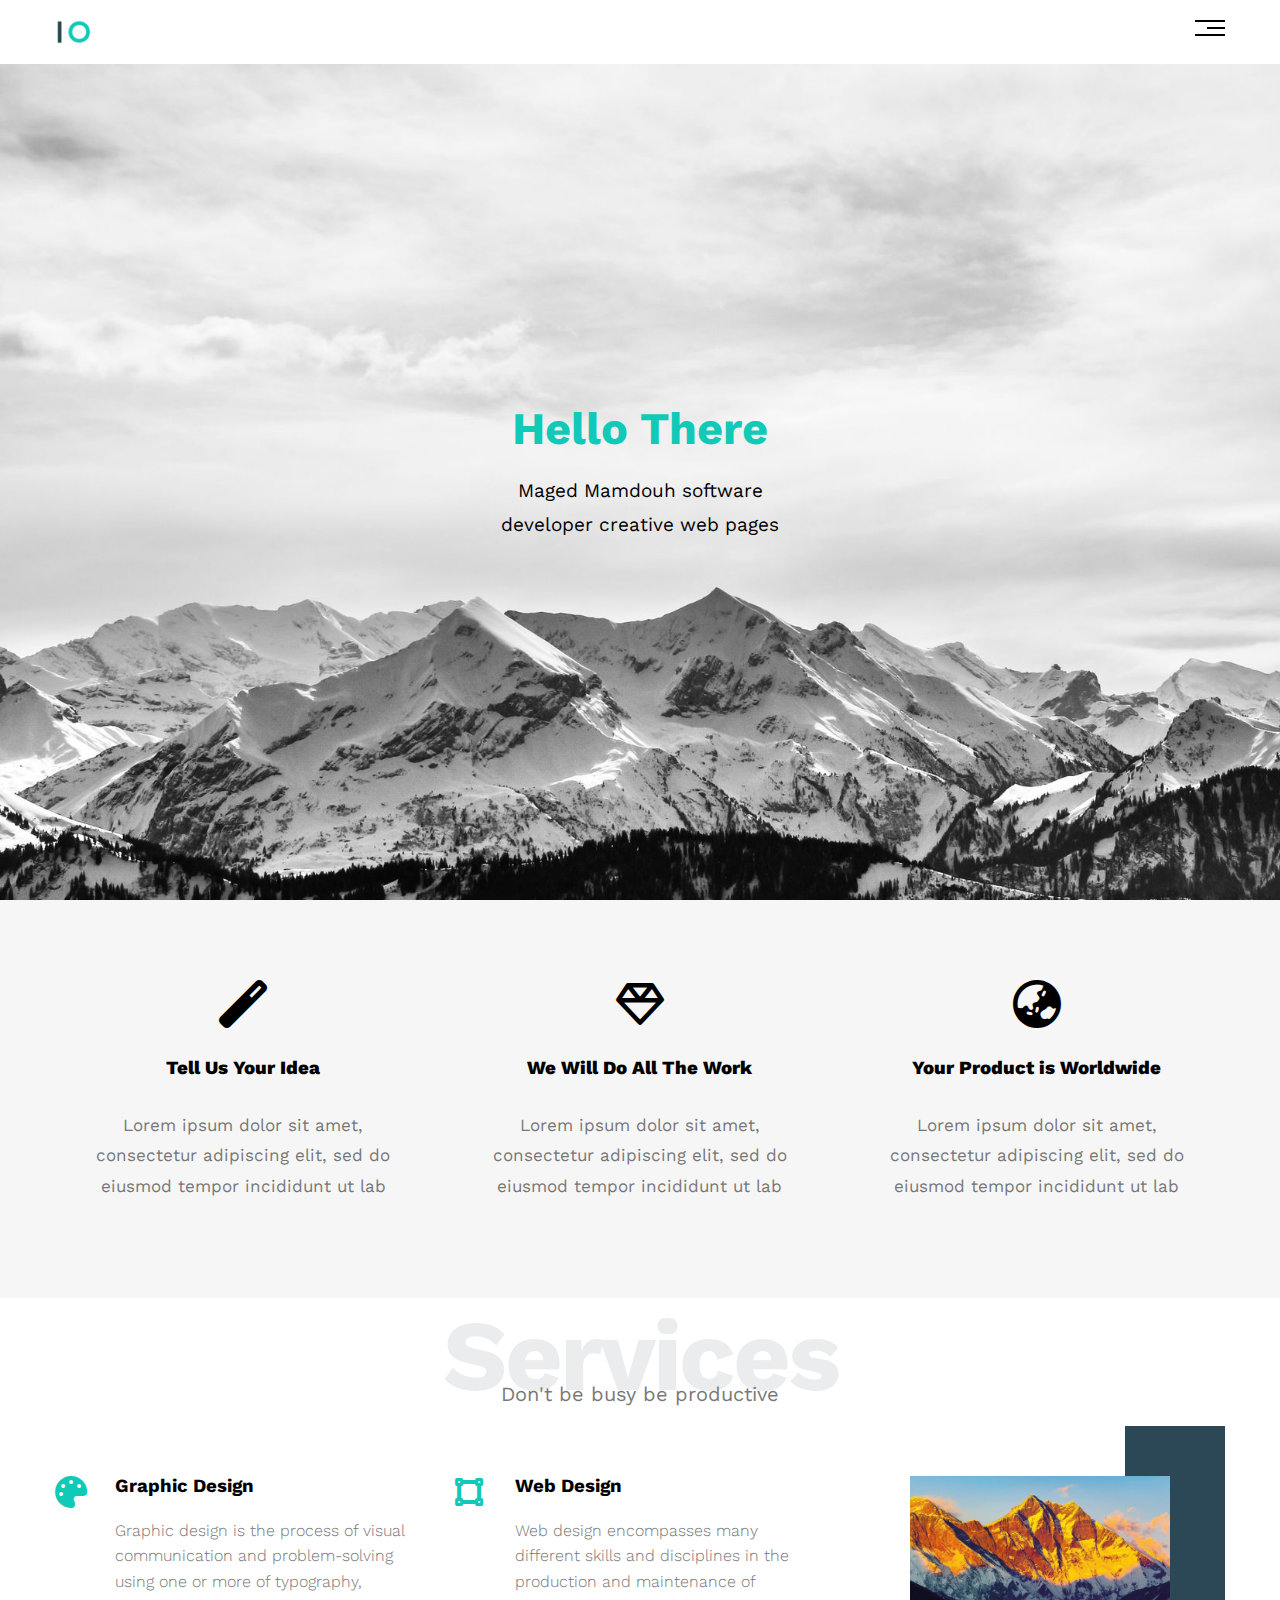
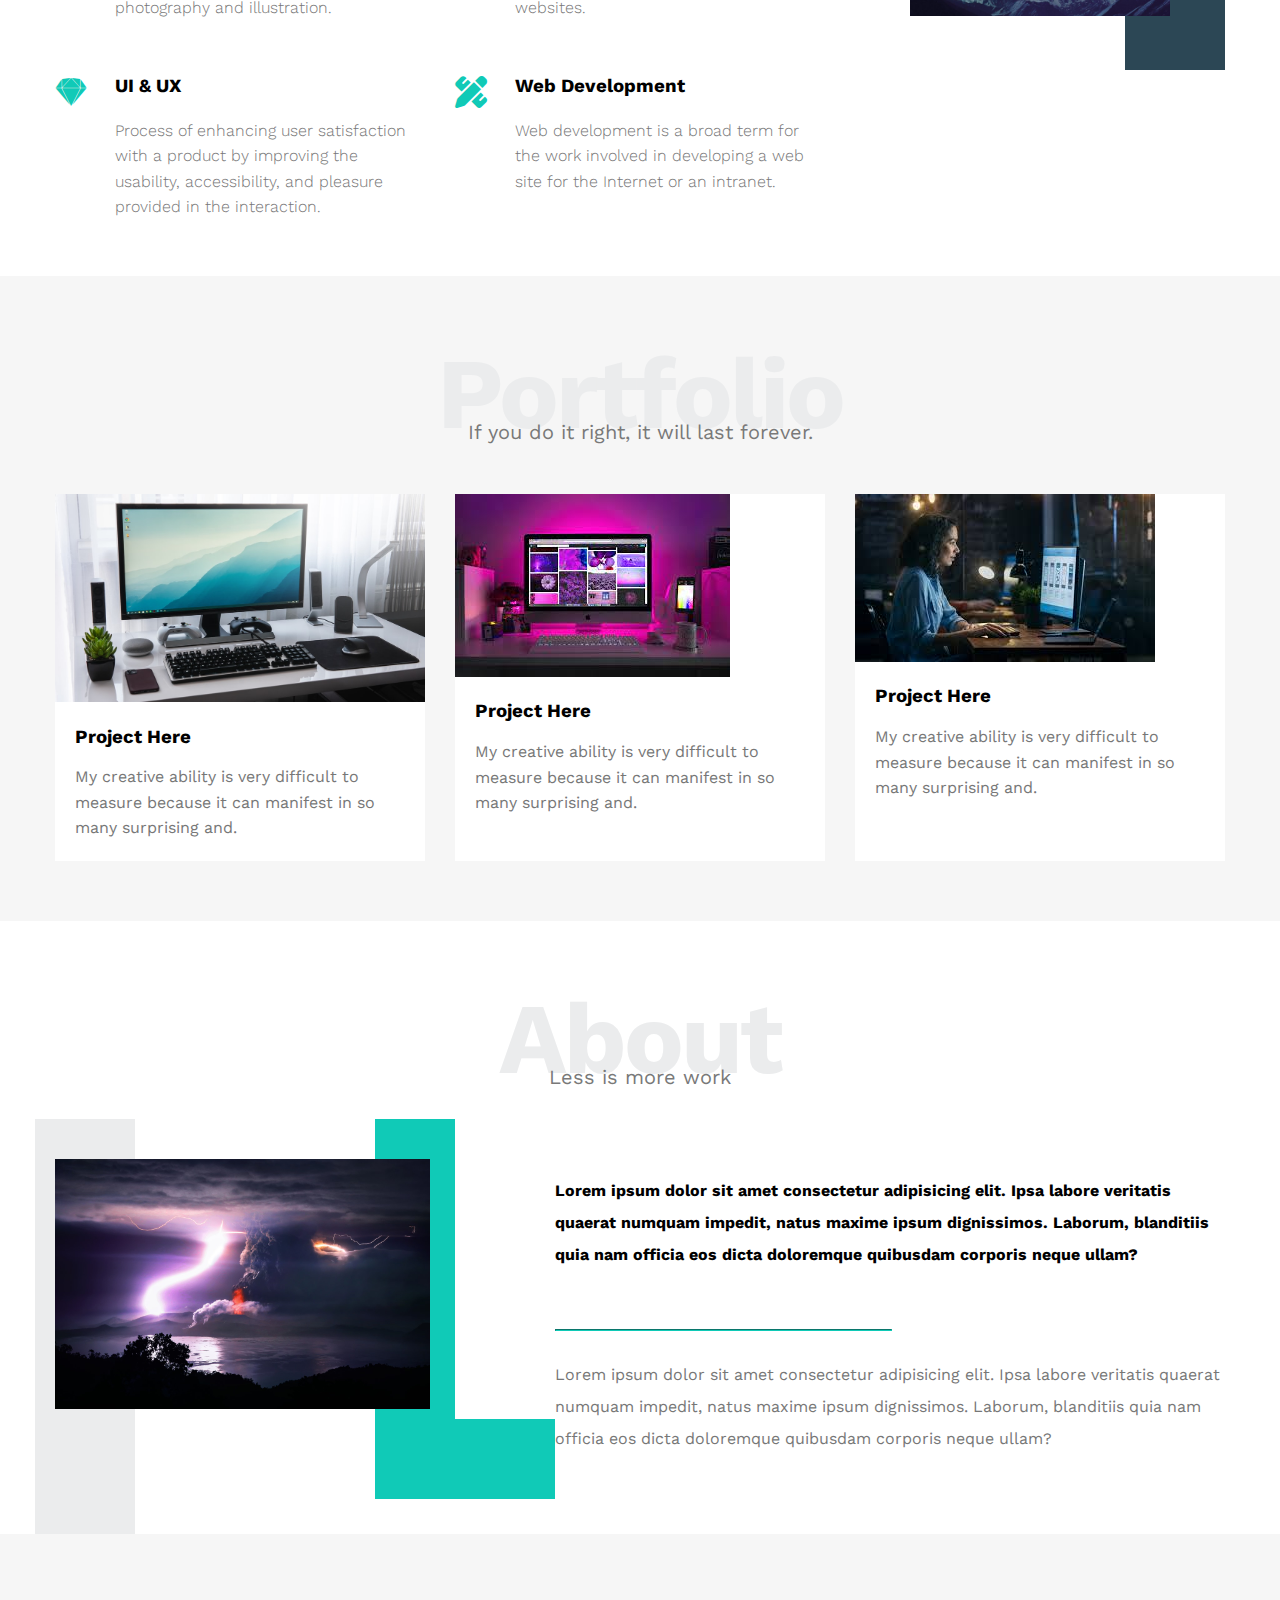
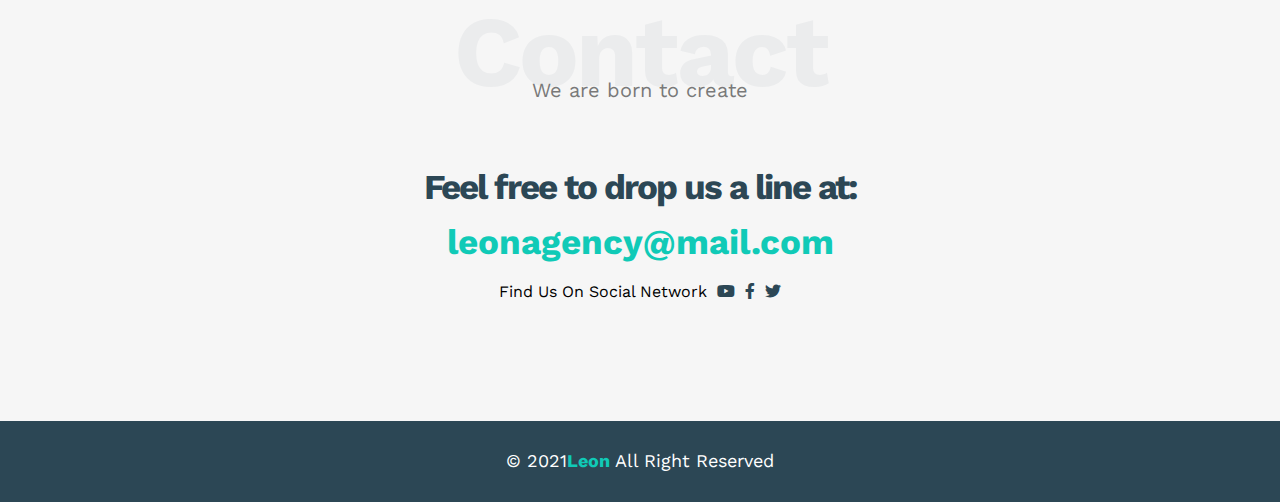
<file: index.html>
<!DOCTYPE html>
<html lang="en">

<head>
    <meta charset="UTF-8">
    <meta name="viewport" content="width=device-width, initial-scale=1.0">
    <title>Temp1</title>
    <link rel="stylesheet" href="css/style.css">
    <link rel="stylesheet" href="css/normalize.css">
    <link rel="stylesheet" href="css/all.min.css">
    <link rel="preconnect" href="https://fonts.googleapis.com">
    <link rel="preconnect" href="https://fonts.gstatic.com" crossorigin>
    <link
        href="https://fonts.googleapis.com/css2?family=Cairo:wght@700&family=Work+Sans:wght@200;300;400;500;600;700;800&display=swap"
        rel="stylesheet">
</head>

<body>
    <div class="header">
        <div class="container">
            <img class="logo" src="./images/logo.png" alt="">
            <div class="links">
                <span class="icon">
                    <span></span>
                    <span></span>
                    <span></span>
                </span>
                <ul>
                    <li><a href="#services"> Services</a></li>
                    <li> <a href="#portfolio">Portfolio</a></li>
                    <li> <a href="#aAbout">About</a></li>
                    <li> <a href="#contant">Contant</a></li>
                </ul>
            </div>
        </div>

    </div>
    <div class="landing">
        <div class="intro-text">
            <h1>Hello There</h1>
            <p> Maged Mamdouh software developer creative web pages </p>
        </div>
    </div>
    <div class="features">
        <div class="container">
            <div class="feet">
                <i class="fas fa-magic fa-3x"></i>
                <h3>Tell Us Your Idea</h3>
                <p>Lorem ipsum dolor sit amet, consectetur adipiscing elit, sed do eiusmod tempor incididunt ut lab</p>
            </div>
            <div class="feet">
                <i class="far fa-gem fa-3x"></i>
                <h3>We Will Do All The Work</h3>
                <p>Lorem ipsum dolor sit amet, consectetur adipiscing elit, sed do eiusmod tempor incididunt ut lab</p>
            </div>
            <div class="feet">
                <i class="fas fa-globe-asia fa-3x"></i>
                <h3>Your Product is Worldwide</h3>
                <p>Lorem ipsum dolor sit amet, consectetur adipiscing elit, sed do eiusmod tempor incididunt ut lab</p>
            </div>
        </div>
    </div>
    <div class="services" id="services">
        <div class="container">
            <h2 class="special-heading">Services</h2>
            <p>Don't be busy be productive</p>
            <div class="services-content">
                <div class="col">
                    <div class="srv">
                        <i class="fas fa-palette fa-2x"></i>
                        <div class="text">
                            <h3>Graphic Design</h3>
                            <p>
                                Graphic design is the process of visual communication and problem-solving using one or
                                more of
                                typography, photography and illustration.
                            </p>
                        </div>
                    </div>
                    <div class="srv">
                        <i class="fab fa-sketch fa-2x"></i>
                        <div class="text">
                            <h3>UI & UX</h3>
                            <p>
                                Process of enhancing user satisfaction with a product by improving the usability,
                                accessibility, and
                                pleasure provided in the interaction.
                            </p>
                        </div>
                    </div>
                </div>
                <div class="col">
                    <div class="srv">
                        <i class="fas fa-vector-square fa-2x"></i>

                        <div class="text">
                            <h3>Web Design</h3>
                            <p>
                                Web design encompasses many different skills and disciplines in the production and
                                maintenance of
                                websites.
                            </p>
                        </div>
                    </div>
                    <div class="srv">
                        <i class="fas fa-pencil-ruler fa-2x"></i>

                        <div class="text">
                            <h3>Web Development</h3>
                            <p>
                                Web development is a broad term for the work involved in developing a web site for the
                                Internet or an
                                intranet.
                            </p>
                        </div>
                    </div>
                </div>
                <div class="col">
                    <div class="image image-column">
                        <img src="/images/somalaya-mountain-range-title.jpg" alt="">
                    </div>
                </div>


            </div>
        </div>
    </div>
    <div class="Portfolio" id="portfolio">
        <div class="container">
            <h2 class="special-heading">Portfolio</h2>
            <p>If you do it right, it will last forever.</p>
            <div class="portfplio-content">
                <div class="card">
                    <img src="images/photo-1587831990711-23ca6441447b.jpg" alt="">
                    <div class="info">
                        <h3>Project Here</h3>
                        <p>My creative ability is very difficult to measure because it can manifest in so many
                            surprising
                            and.</p>
                    </div>
                </div>

                <div class="card">
                    <img src="images/download.jpg" alt="">
                    <div class="info">
                        <h3>Project Here</h3>
                        <p>My creative ability is very difficult to measure because it can manifest in so many
                            surprising and.</p>
                    </div>
                </div>
                <div class="card">
                    <img src="images/images.jpg" alt="">
                    <div class="info">
                        <h3>Project Here</h3>
                        <p>My creative ability is very difficult to measure because it can manifest in so many
                            surprising and.</p>
                    </div>
                </div>



            </div>
        </div>
    </div>
    <div class="about">
        <div class="container">
            <h2 class="special-heading">About</h2>
            <p>Less is more work</p>
            <div class="about-content">
                <div class="image">
                    <img src="images/1stPlace_ChristopherAndres_Taal.Volcano.Eruption.jpg" alt="">
                </div>
                <div class="text">
                    <p>Lorem ipsum dolor sit amet consectetur adipisicing elit. Ipsa labore veritatis quaerat numquam
                        impedit, natus maxime ipsum dignissimos. Laborum, blanditiis quia nam officia eos dicta
                        doloremque quibusdam corporis neque ullam?

                    </p>
                    <hr>
                    <p>Lorem ipsum dolor sit amet consectetur adipisicing elit. Ipsa labore veritatis quaerat numquam
                        impedit, natus maxime ipsum dignissimos. Laborum, blanditiis quia nam officia eos dicta
                        doloremque quibusdam corporis neque ullam?

                    </p>

                </div>
            </div>
        </div>
    </div>
    <div class="contact">
        <div class="container">
            <h2 class="special-heading">Contact</h2>
            <p>We are born to create</p>
            <div class="info">
                <p class="label">Feel free to drop us a line at:</p>
                <a href="mailto:leonagency@mail.com?subject=Contact" class="link">leonagency@mail.com</a>
                <div class="social">
                    Find Us On Social Network
                    <i class="fab fa-youtube"></i>
                    <i class="fab fa-facebook-f"></i>
                    <i class="fab fa-twitter"></i>
                </div>
            </div>

        </div>
    </div>
    <div class="footer">
        &copy; 2021<span>Leon</span> All Right Reserved
    </div>

</body>

</html>
</file>
<file: css/style.css>
:root {
    --main-color: #10cab7;
    --sec-color: #2c4755;
    --sec-padding: 60px;
    --sec--bg: #f6f6f6;
    --main-duration: 0.3s;
}

body {
    font-family: 'Work Sans', sans-serif;
}

html {
    scroll-behavior: smooth;
}

.parent {
    background-color: #eee;
}

.container {
    padding-left: 15px;
    padding-right: 15px;
    margin-left: auto;
    margin-right: auto;
}

/* Small */
@media (min-width: 768px) {
    .container {
        width: 750px;
    }
}

/* Medium */
@media (min-width: 992px) {
    .container {
        width: 970px;
    }
}

/* Large */
@media(min-width:1200px) {
    .container {
        width: 1170px;
    }
}

.special-heading {
    color: #ebeced;
    font-size: 100px;
    text-align: center;
    font-family: 800;
    letter-spacing: -3px;
    margin: 0;
}

.special-heading+p {
    margin: -30px;
    font-size: 20px;
    text-align: center;
    color: #797979;
}

@media(max-width:776px) {
    .special-heading {
        font-size: 60px;
    }

    .special-heading+p {
        margin-top: -20px;
    }
}

.header {
    padding: 20px;
}

.header .container {
    display: flex;
    justify-content: space-between;
    text-align: center;
}

.header .logo {
    width: 60px;
}

.header .links {
    position: relative;
}

.header .links:hover .icon span:nth-child(2) {
    width: 100%;


}

.header .links .icon {
    width: 30px;
    display: flex;
    flex-wrap: wrap;
    justify-content: flex-end;
}

.header .links .icon span {
    background-color: black;
    margin-bottom: 5px;
    height: 2px;

}

.header .links .icon span:first-child {
    width: 100%;
}

.header .links .icon span:nth-child(2) {
    width: 60%;
    transition: var(--main-duration);
}

.header .links .icon span:last-child {
    width: 100%;
}

.header .links ul {
    list-style: none;
    margin: 0;
    padding: 0;
    background-color: #f6f6f6;
    position: absolute;
    right: 0;
    min-width: 200px;
    top: calc(100% + 15px);
    display: none;
    z-index: 1;

}

.header .links ul::before {
    content: "";
    border-width: 10px;
    border-style: solid;
    border-color: transparent transparent #f6f6f6 transparent;
    position: absolute;
    right: 5px;
    top: -20px;
}

.header .links:hover ul {
    display: block;
}

.header .links ul li a {
    display: block;
    padding: 15px;
    text-decoration: none;
    color: black;
    transition: var(--main-duration);
}

.header .links ul li a:hover {
    padding-left: 25px;
}

.header .links ul li:not(:last-child) a {
    border-bottom: 1px solid #ddd;
}

.landing {
    background-image: url(../images/white-mountain.png);
    background-size: cover;
    height: calc(100vh - 64px);
    position: relative;
}

.landing .intro-text {
    position: absolute;
    top: 50%;
    left: 50%;
    transform: translate(-50%, -50%);
}

.landing .intro-text {
    top: 50%;
    left: 50%;
    transform: translate(-50%, -50%);
    text-align: center;
    width: 320px;
    max-width: 100%;
}

.landing .intro-text h1 {
    margin: 0;
    font-weight: bold;
    font-size: 45px;
    color: var(--main-color);
}

.landing .intro-text p {
    font-size: 19px;
    line-height: 1.8;

}

.features {
    padding-top: 60px;
    padding-bottom: 60px;
    background-color: #f6f6f6;
}

.features .container {
    display: grid;
    grid-template-columns: repeat(auto-fill, minmax(300px, 1fr));
    gap: 20px;
}

.features .feet {
    padding: 20px;
    text-align: center;
}

.features .feat i {
    color: var(--main-color);
}

.features .feet h3 {
    font-weight: 800;
    margin: 30px 0;
}

.features .feet p {
    line-height: 1.8;
    color: #777;
    font-size: 17px;
}


.services .services-content {
    display: grid;
    grid-template-columns: repeat(auto-fill, minmax(300px, 1fr));
    grid-gap: 30px;
    margin-top: 100px;

}

.services .services-content .srv {
    display: flex;
    margin-bottom: 40px;
}

@media (max-width:767px) {
    .services .services-content .srv {
        flex-direction: column;
        text-align: center;
    }

}

.services .services-content .srv i {
    color: var(--main-color);
    flex-basis: 60px;
}

.services .services-content .srv .text {
    flex: 1;

}

.services .services-content .srv .text h3 {
    margin: 0 0 20px;
}

.services .services-content .srv .text p {
    color: #777;
    font-weight: 300;
    line-height: 1.6;
}

.services .services-content .image {
    text-align: center;
    position: relative;
}

.services .services-content .image::before {
    content: "";
    background-color: var(--sec-color);
    width: 100px;
    height: calc(100% + 100px);
    top: -50px;
    position: absolute;
    right: 0;
    z-index: -1;
}

.services .services-content .image img {
    width: 260px;
}

@media(max-width:1199px) {
    .image-column {
        display: none;
    }
}

.Portfolio {
    padding-top: var(--sec-padding);
    padding-bottom: var(--sec-padding);
    background-color: var(--sec--bg);
}

.Portfolio .portfplio-content {
    display: grid;
    grid-template-columns: repeat(auto-fill, minmax(300px, 1fr));
    gap: 30px;
    margin-top: 80px;
}

.Portfolio .portfplio-content .card {
    background-color: white;
}

.Portfolio .portfplio-content .card img {
    max-width: 100%;
}

.Portfolio .portfplio-content .card .info {
    padding: 20px;
}

.Portfolio .portfplio-content .card .info h3 {
    margin: 0;
}

.Portfolio .portfplio-content .card .info p {
    color: #777;
    line-height: 1.6;
    margin-bottom: 0;
}

.about {
    padding-top: var(--sec-padding);
    padding-bottom: calc(var(--sec-padding)+ 60px);

}

.about-content {
    margin-top: 100px;
    display: flex;
    flex-wrap: wrap;
    justify-content: space-between;
}

@media(max-width:991px) {
    .about .about-content {
        flex-direction: column;
        text-align: center;
    }
}

.about-content .image {
    position: relative;
    width: 375px;
    height: 375px;
}

@media(max-width:991px) {
    .about-content .image {
        margin: 0 auto 60px;
    }
}

.about .about-content .image::before {
    content: "";
    position: absolute;
    background-color: #ebeced;
    width: 100px;
    height: calc(100% + 80px);
    top: -40px;
    left: -20px;
    z-index: -1;
}

.about-content .image::after {
    content: "";
    position: absolute;
    width: 100px;
    height: 300px;
    border-left: 80px solid var(--main-color);
    border-bottom: 80px solid var(--main-color);
    top: -40px;
    right: -125px;
    z-index: -1;
}

@media (max-width:991px) {

    .about .about-content .image::before,
    .about-content .image::after {
        display: none;
    }


}

.about-content .image img {
    max-width: 100%;
}

.about .about-content .text {
    flex-basis: calc(100% - 500px);
}

.about .about-content .text p:first-of-type {
    font-weight: bold;
    line-height: 2;
    margin-bottom: 50px;
}

.about .about-content .text hr {
    width: 50%;
    display: inline-block;
    border-color: var(--main-color);
}

.about .about-content .text p:last-of-type {
    line-height: 2;
    color: #777;
}

.contact {

    padding-top: var(--sec-padding);
    padding-bottom: var(--sec-padding);
    background-color: var(--sec--bg);
}

.contact .info {
    padding-top: var(--sec-padding);
    padding-bottom: var(--sec-padding);
    text-align: center;
}

.contact .info .label {
    font-size: 35px;
    font-weight: bolder;
    color: var(--sec-color);
    letter-spacing: -2px;
    margin-bottom: 15px;

}

.contact .info .link {
    display: block;
    font-size: 35px;
    font-weight: bolder;
    text-decoration: none;
    color: var(--main-color);
}

.contact .info .social {
    display: flex;
    justify-content: center;
    margin-top: 20px;
    font-size: 16px;

}

.contact .info .social i {
    margin-left: 10px;
    color: var(--sec-color);
}

@media (max-width:767px) {

    .contact .info .label,
    .contact .info .link {
        font-size: 25px;
    }
}

.footer {
    background-color: var(--sec-color);
    color: white;
    padding: 30px 10px;
    text-align: center;
    font-size: 18px;
}

.footer span {
    font-weight: bold;
    color: var(--main-color);
}
</file>
